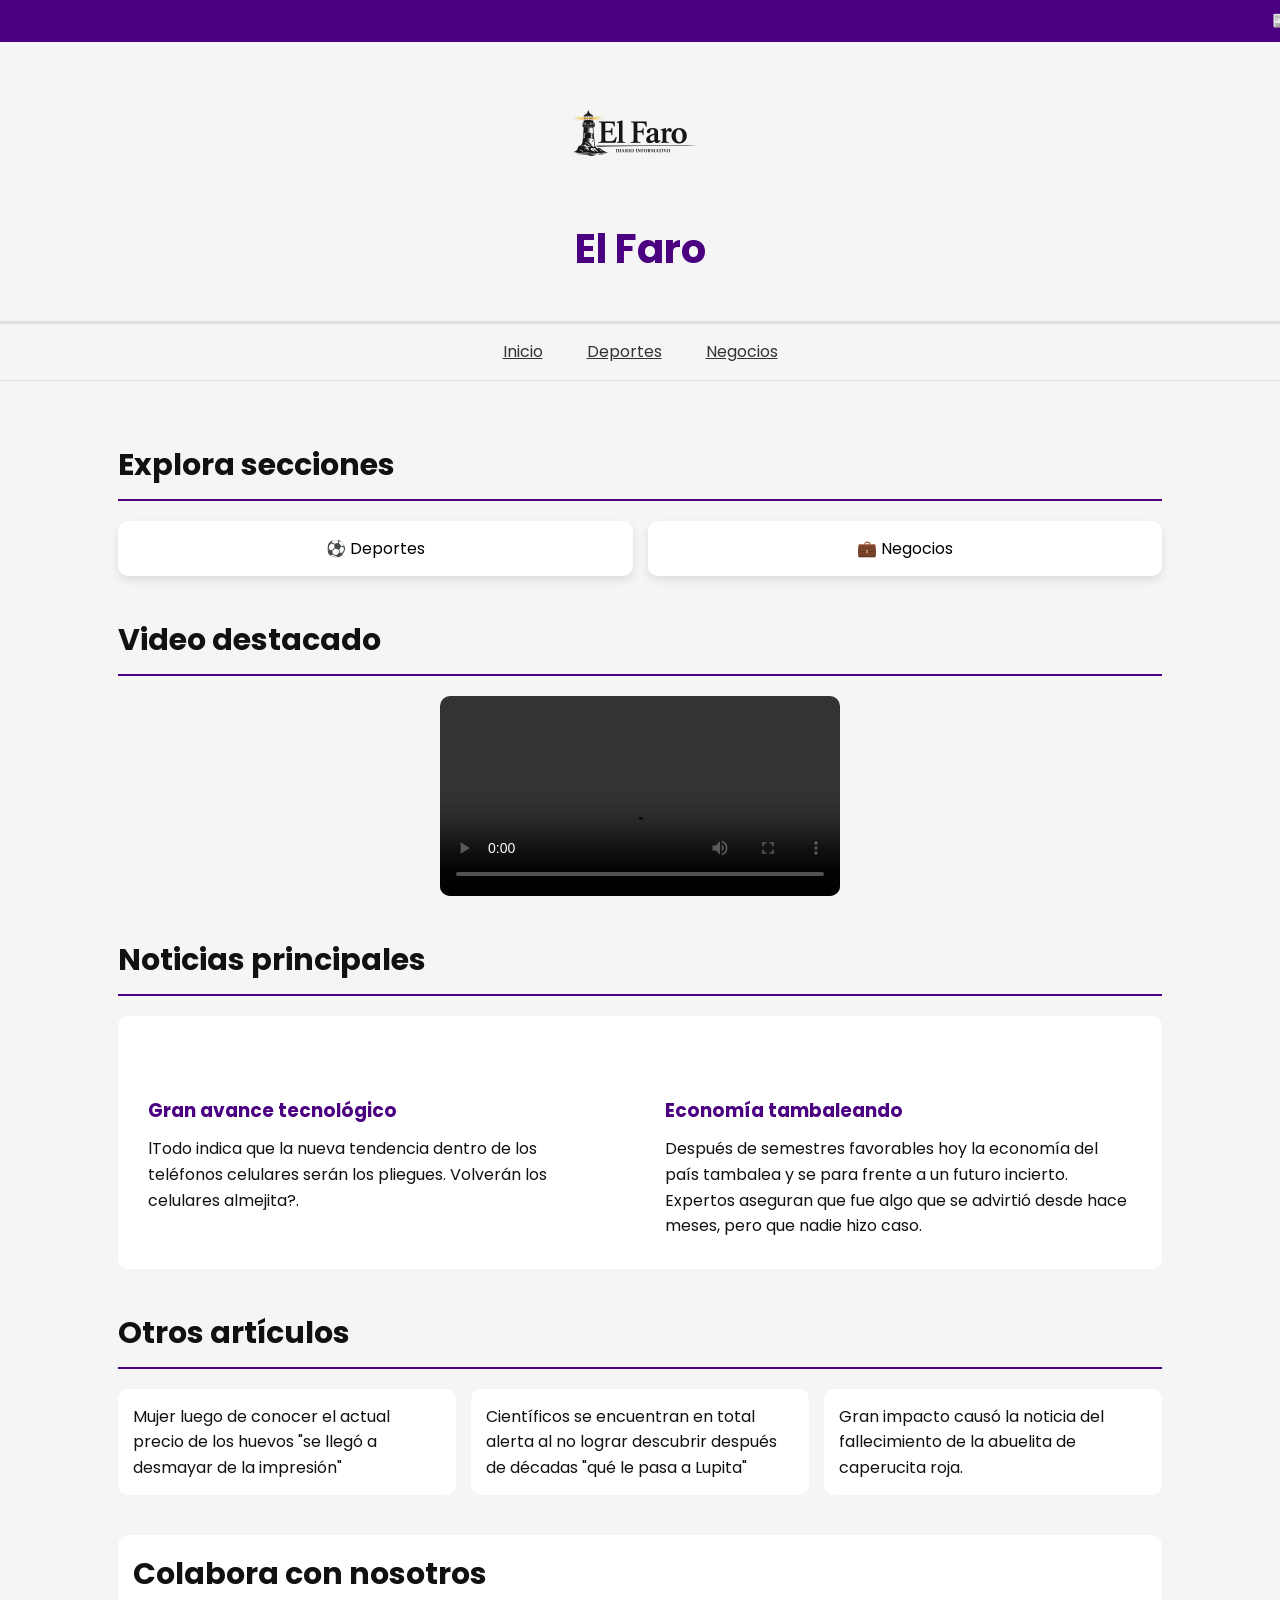
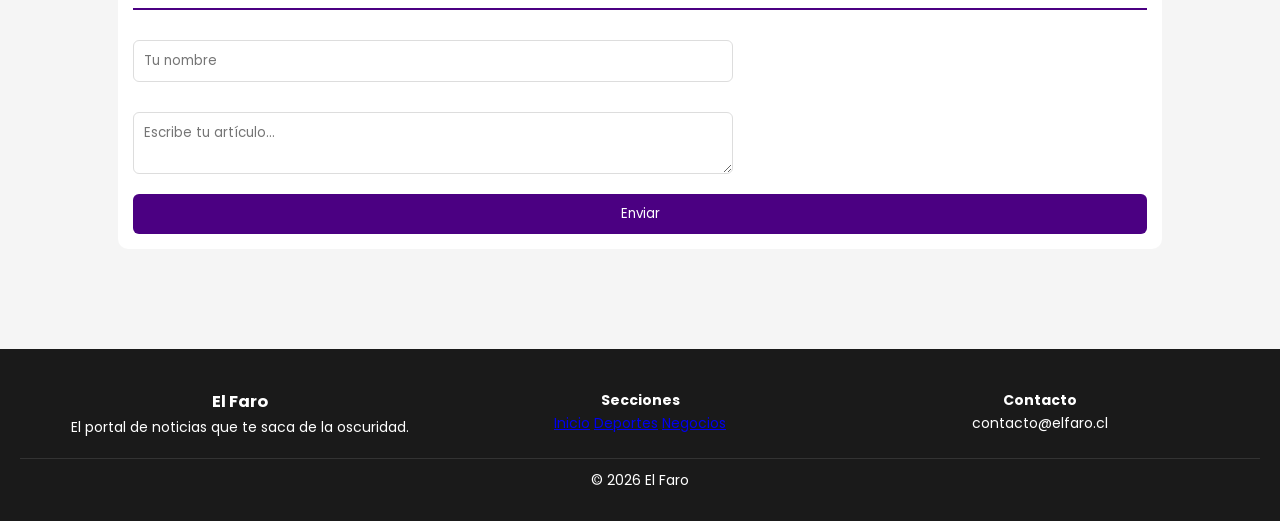
<file: index.html>
﻿<!DOCTYPE html>
<html lang="es">
<head>
<meta charset="UTF-8">
<title>El Faro</title>
<link rel="stylesheet" href="css/estilos.css">
</head>

<body>

<!-- AVISOS -->
<div class="avisos">
<p>📰 Último minuto: La Uf llega a máximos históricos superándo los $40.000 — ⚽ Deportes: ColoColo no logra un triunfo en su aniversario número 101, cayendo ante Palestino — 💼 Negocios: La bolsa se mantiene en alerta ante los nuevos cambios propuestos por el nuevo gobierno — 📢 Colabora con nosotros</p>
</div>

<header>
<img src="img/logo.png" alt="Logo El Faro">
<h1>El Faro</h1>
<div id="fechaHora"></div>
</header>

<nav>
<a href="index.html">Inicio</a>
<a href="deporte.html">Deportes</a>
<a href="negocios.html">Negocios</a>
</nav>

<main>

<section class="accesos">
<h2>Explora secciones</h2>
<div class="accesos-grid">
<a href="deporte.html" class="acceso-card">⚽ Deportes</a>
<a href="negocios.html" class="acceso-card">💼 Negocios</a>
</div>
</section>

<section class="video-section">
<h2>Video destacado</h2>
<article>
<video controls>
<source src="media/video.mp4" type="video/mp4">
</video>
</article>
</section>

<section>
<h2>Noticias principales</h2>
<div class="card">

<div class="noticias-grid">

<article class="card">
<h3>Gran avance tecnológico</h3>
<p>lTodo indica que la nueva tendencia dentro de los teléfonos celulares serán los pliegues. Volverán los celulares almejita?.</p>
</article>

<article class="card">
<h3>Economía tambaleando</h3>
<p>Después de semestres favorables hoy la economía del país tambalea y se para frente a un futuro incierto. Expertos aseguran que fue algo que se advirtió desde hace meses, pero que nadie hizo caso.</p>
</article>

</div>

</div>
</section>

<section class="relacionados">
<h2>Otros artículos</h2>
<div class="mini-grid">
<article class="mini-card">Mujer luego de conocer el actual precio de los huevos "se llegó a desmayar de la impresión"</article>
<article class="mini-card">Científicos se encuentran en total alerta al no lograr descubrir después de décadas "qué le pasa a Lupita"</article>
<article class="mini-card">Gran impacto causó la noticia del fallecimiento de la abuelita de caperucita roja. </article>
</div>
</section>

<section class="card">
<h2>Colabora con nosotros</h2>
<form>
<input type="text" placeholder="Tu nombre" required>
<textarea placeholder="Escribe tu artículo..." required></textarea>
<button type="submit">Enviar</button>
</form>
</section>

</main>

<footer class="footer">
<div class="footer-container">

<div class="footer-col">
<h3>El Faro</h3>
<p>El portal de noticias que te saca de la oscuridad.</p>
</div>

<div class="footer-col">
<h4>Secciones</h4>
<a href="index.html">Inicio</a>
<a href="deporte.html">Deportes</a>
<a href="negocios.html">Negocios</a>
</div>

<div class="footer-col">
<h4>Contacto</h4>
<p>contacto@elfaro.cl</p>
</div>

</div>

<div class="footer-bottom">
© 2026 El Faro
</div>
</footer>


<!-- SCRIPTS -->
<script>
function actualizarHora() {
    const ahora = new Date();
    const opciones = { 
        year: 'numeric', month: 'long', day: 'numeric',
        hour: '2-digit', minute: '2-digit', second: '2-digit'
    };
    document.getElementById("fechaHora").innerHTML = ahora.toLocaleDateString('es-ES', opciones);
}
setInterval(actualizarHora, 1000);
actualizarHora();
<script>

</body>
</html>
</file>
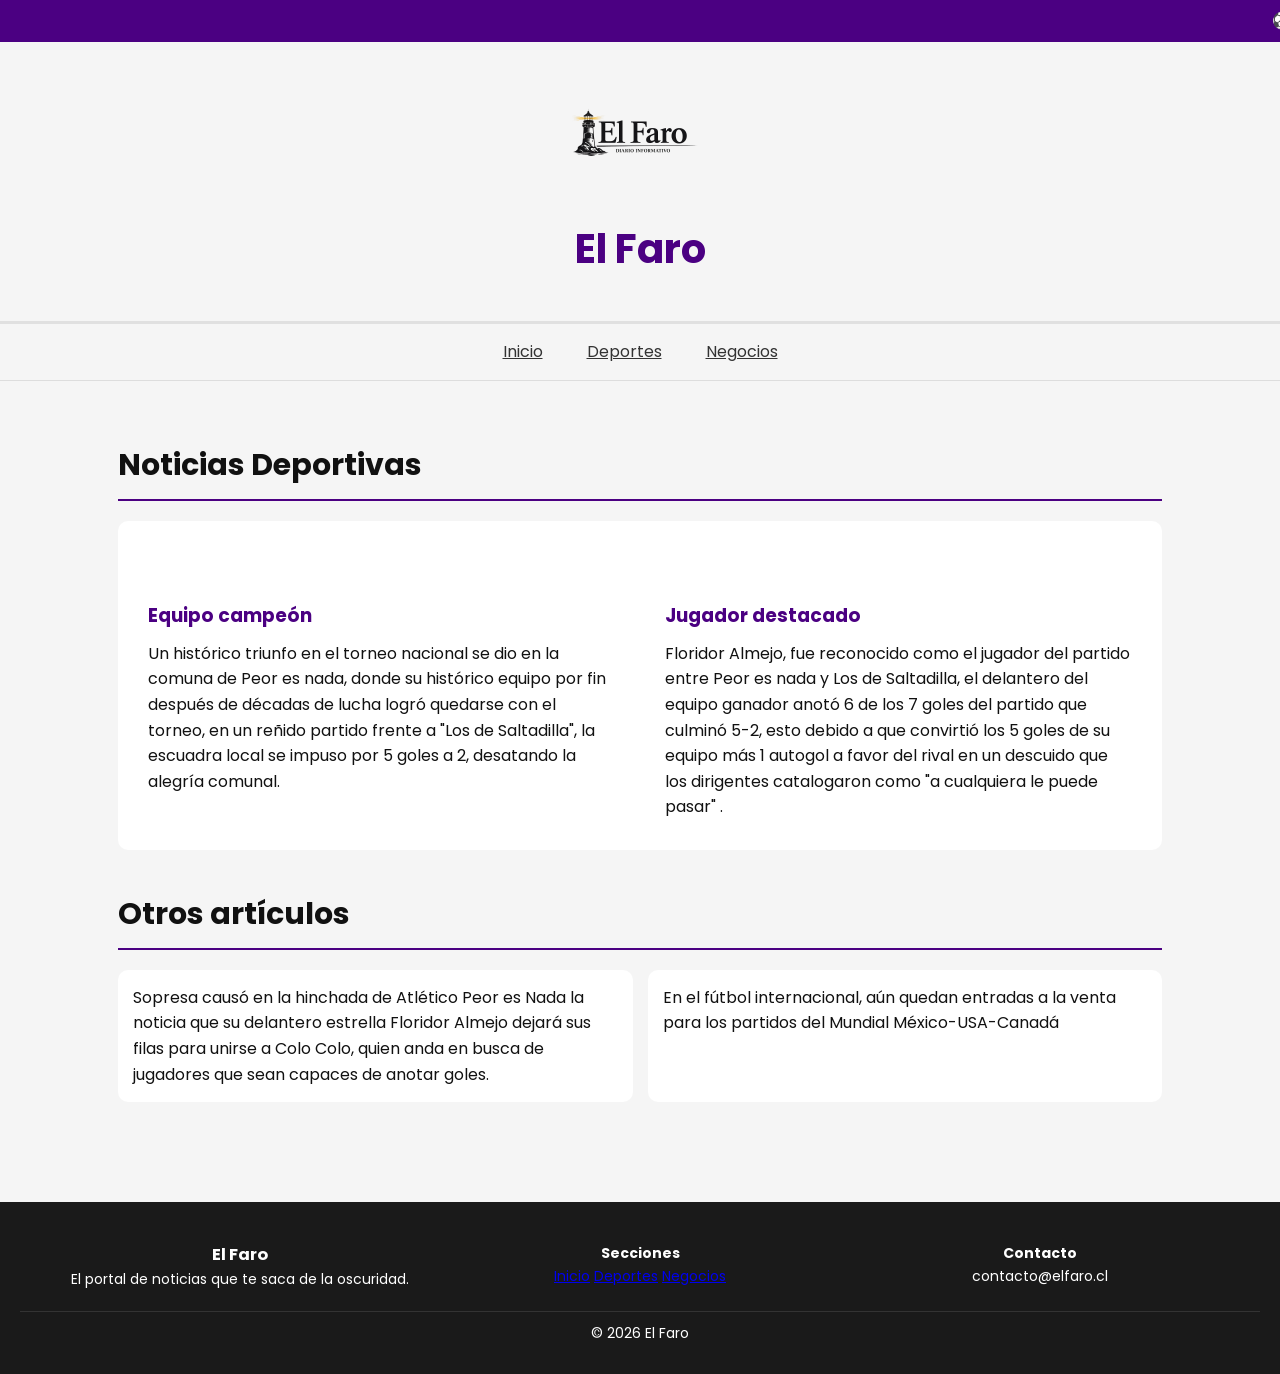
<file: deporte.html>
<!DOCTYPE html>
<html lang="es">
<head>
<meta charset="UTF-8">
<title>Deportes</title>
<link rel="stylesheet" href="css/estilos.css">
</head>

<body>

<div class="avisos">
<p>⚽ Resultados deportivos: ColoColo0-1Palestino    Deportes Hijuelas 4-1Deportivo Machalí — 🏆 Campeonatos: Atlético Peor es nada se corona campeón de la Copa rural — 📢 Colabora con nosotros</p>
</div>

<header>
<img src="img/logo.png" alt="Logo El Faro">
<h1>El Faro</h1>
<div id="fechaHora"></div>
</header>
    
<nav>
<a href="index.html">Inicio</a>
<a href="deporte.html">Deportes</a>
<a href="negocios.html">Negocios</a>
</nav>

<main>

<section>
<h2>Noticias Deportivas</h2>
<div class="card">

<div class="noticias-grid">

<article class="card">
<h3>Equipo campeón</h3>
<p>Un histórico triunfo en el torneo nacional se dio en la comuna de Peor es nada, donde su histórico equipo por fin después de décadas de lucha logró quedarse con el torneo, en un reñido partido frente a "Los de Saltadilla", la escuadra local se impuso por 5 goles a 2, desatando la alegría comunal.</p>
</article>

<article class="card">
<h3>Jugador destacado</h3>
<p>Floridor Almejo, fue reconocido como el jugador del partido entre Peor es nada y Los de Saltadilla, el delantero del equipo ganador anotó 6 de los 7 goles del partido que culminó 5-2, esto debido a que convirtió los 5 goles de su equipo más 1 autogol a favor del rival en un descuido que los dirigentes catalogaron como "a cualquiera le puede pasar" .</p>
</article>

</div>

</div>
</section>

<section class="relacionados">
<h2>Otros artículos</h2>
<div class="mini-grid">
<article class="mini-card">Sopresa causó en la hinchada de Atlético Peor es Nada la noticia que su delantero estrella Floridor Almejo dejará sus filas para unirse a Colo Colo, quien anda en busca de jugadores que sean capaces de anotar goles.</article>
<article class="mini-card">En el fútbol internacional, aún quedan entradas a la venta para los partidos del Mundial México-USA-Canadá</article>
</div>
</section>

</main>

<footer class="footer">
<div class="footer-container">

<div class="footer-col">
<h3>El Faro</h3>
<p>El portal de noticias que te saca de la oscuridad.</p>
</div>

<div class="footer-col">
<h4>Secciones</h4>
<a href="index.html">Inicio</a>
<a href="deporte.html">Deportes</a>
<a href="negocios.html">Negocios</a>
</div>

<div class="footer-col">
<h4>Contacto</h4>
<p>contacto@elfaro.cl</p>
</div>

</div>

<div class="footer-bottom">
© 2026 El Faro
</div>
</footer>

<script>
function actualizarHora() {
    const ahora = new Date();
    const opciones = { 
        year: 'numeric', month: 'long', day: 'numeric',
        hour: '2-digit', minute: '2-digit', second: '2-digit'
    };
    document.getElementById("fechaHora").innerHTML = ahora.toLocaleDateString('es-ES', opciones);
}
setInterval(actualizarHora, 1000);
actualizarHora();
<script>

</body>
</html>
</file>
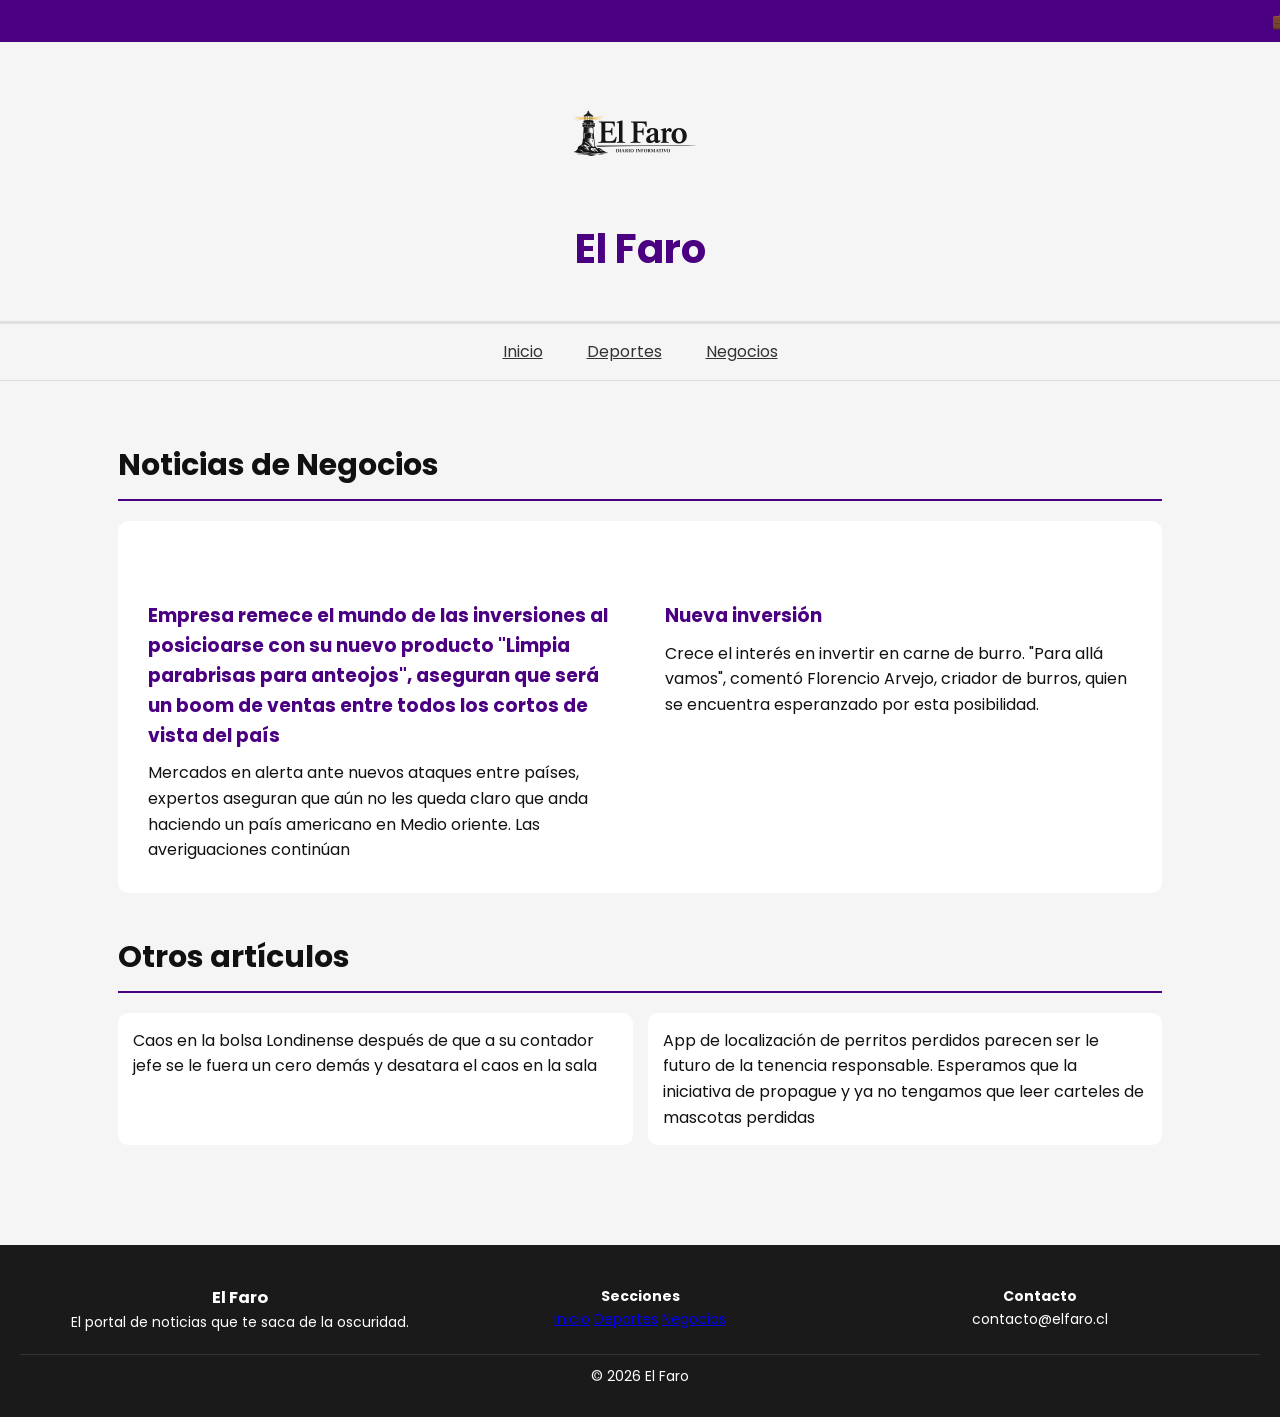
<file: negocios.html>
<!DOCTYPE html>
<html lang="es">
<head>
<meta charset="UTF-8">
<title>Negocios</title>
<link rel="stylesheet" href="css/estilos.css">
</head>
    
<body>

<div class="avisos">
<p>💼 Economía: De mal en peor — 📊 Inversiones: Íbamos bien, pero se les ocurrió decir que estabamos en quiebra. — 📢 Colabora con nosotros</p>
</div>

<header>
<img src="img/logo.png" alt="Logo El Faro">
<h1>El Faro</h1>
<div id="fechaHora"></div>
</header>   
    
<nav>
<a href="index.html">Inicio</a>
<a href="deporte.html">Deportes</a>
<a href="negocios.html">Negocios</a>
</nav>

<main>

<section>
<h2>Noticias de Negocios</h2>
<div class="card">

<div class="noticias-grid">

<article class="card">
<h3>Empresa remece el mundo de las inversiones al posicioarse con su nuevo producto "Limpia parabrisas para anteojos", aseguran que será un boom de ventas entre todos los cortos de vista del país</h3>
<p>Mercados en alerta ante nuevos ataques entre países, expertos aseguran que aún no les queda claro que anda haciendo un país americano en Medio oriente. Las averiguaciones continúan</p>
</article>

<article class="card">
<h3>Nueva inversión</h3>
<p>Crece el interés en invertir en carne de burro. "Para allá vamos", comentó Florencio Arvejo, criador de burros, quien se encuentra esperanzado por esta posibilidad.</p>
</article>

</div>

</div>
</section>

<section class="relacionados">
<h2>Otros artículos</h2>
<div class="mini-grid">
<article class="mini-card">Caos en la bolsa Londinense después de que a su contador jefe se le fuera un cero demás y desatara el caos en la sala</article>
<article class="mini-card">App de localización de perritos perdidos parecen ser le futuro de la tenencia responsable. Esperamos que la iniciativa de propague y ya no tengamos que leer carteles de mascotas perdidas</article>
</div>
</section>

</main>

<footer class="footer">
<div class="footer-container">

<div class="footer-col">
<h3>El Faro</h3>
<p>El portal de noticias que te saca de la oscuridad.</p>
</div>

<div class="footer-col">
<h4>Secciones</h4>
<a href="index.html">Inicio</a>
<a href="deporte.html">Deportes</a>
<a href="negocios.html">Negocios</a>
</div>

<div class="footer-col">
<h4>Contacto</h4>
<p>contacto@elfaro.cl</p>
</div>

</div>

<div class="footer-bottom">
© 2026 El Faro
</div>
</footer>


<script>
function actualizarHora() {
    const ahora = new Date();
    const opciones = { 
        year: 'numeric', month: 'long', day: 'numeric',
        hour: '2-digit', minute: '2-digit', second: '2-digit'
    };
    document.getElementById("fechaHora").innerHTML = ahora.toLocaleDateString('es-ES', opciones);
}
setInterval(actualizarHora, 1000);
actualizarHora();
<script>
    
</body>
</html>
</file>
<file: css/estilos.css>
﻿/* Importación de fuente externa desde Google Fonts */
@import url('https://fonts.googleapis.com/css2?family=Poppins:wght@300;400;600&display=swap');

/* Reset básico */
* {
    margin: 0;
    padding: 0;
    box-sizing: border-box;
}

/* Estilo general del sitio */
body {
    font-family: 'Poppins', sans-serif; /* Nueva tipografía */
    font-size: 16px;
    background-color: #f5f5f5; /* Fondo gris solicitado */
    color: #111;
    line-height: 1.6;
}

/* Header */
header {
    border-bottom: 3px solid #e0e0e0;
    padding: 30px 0;
    text-align: center;
}

header img {
    width: 15%;
    max-width: 200px;
    margin-bottom: 10px;
}

header h1 {
    font-size: 40px;
    color: #4b0082;
    font-weight: bold;
}

/* Navegación */
nav {
    border-bottom: 1px solid #ddd;
    padding: 15px 0;
    text-align: center;
}

/* Links con subrayado por defecto */
nav a {
    text-decoration: underline;
    color: #333;
    margin: 0 20px;
    font-weight: 400;
}

/* Hover en links */
nav a:hover {
    font-weight: bold; /* Negrita */
    text-decoration: none; /* Sin subrayado */
}

/* Contenedor principal */
section {
    width: 90%;
    margin: 40px auto;
}

/* Títulos */
section h2 {
    font-size: 30px;
    margin-bottom: 20px;
    border-bottom: 2px solid #4b0082;
    padding-bottom: 10px;
}

/* Artículos en grilla */

/* Se convierte la tabla en grid visual */
table {
    display: grid;
    grid-template-columns: repeat(3, 1fr); /* 3 columnas */
    gap: 20px;
    background-color: transparent;
}

/* Encabezado de tabla oculto */
th {
    display: none;
}

/* Cada fila como tarjeta */
tr {
    display: block;
    background-color: #ffffff; /* Fondo blanco */
    padding: 20px;
    border-radius: 8px;
    transition: 0.3s;
}

/* Contenido dentro de tarjetas */
td {
    display: block;
    margin-bottom: 10px;
}

/* Hover en bloques */
tr:hover {
    background-color: #000000;
    color: #ffffff;
}

/* Multimedia */
video, audio {
    margin-top: 20px;
    width: 50%;
}

/* Footer personalizado */
footer {
    margin-top: 50px;
    padding: 20px;
    text-align: center;
    font-size: 14px;
    background-color: #c9d2d0; /* color solicitado */
    color: #31231e; /* color solicitado */
}

/* Modificaciones Responsivas */

/* Tablet */
@media (max-width: 900px) {
    table {
        grid-template-columns: repeat(2, 1fr);
    }
}

/* Celular */
@media (max-width: 500px) {
    table {
        grid-template-columns: 1fr;
    }
}
/* Fecha y hora */
#fechaHora {
    margin-top: 10px;
    font-size: 14px;
    color: #555;
}

/* Contador de artículos */
#contadorArticulos {
    font-weight: bold;
    color: #4b0082;
}

/* Formularios (artículos y contacto) */
section input,
section textarea {
    width: 100%;
    max-width: 600px;
    padding: 10px;
    margin: 10px 0;
    border: 1px solid #ddd;
    border-radius: 6px;
    font-family: 'Poppins', sans-serif;
}

/* Botones */
section button {
    background-color: #4b0082;
    color: #fff;
    border: none;
    padding: 10px 15px;
    border-radius: 6px;
    cursor: pointer;
    transition: 0.3s;
    font-family: 'Poppins', sans-serif;
}

    /* Hover botón */
    section button:hover {
        background-color: #000;
    }

/* Subtítulos (formularios) */
section h3 {
    margin-top: 30px;
    margin-bottom: 10px;
    color: #4b0082;
}

/* Ajustes responsivos para formularios */
@media (max-width: 500px) {
    section input,
    section textarea {
        width: 100%;
    }
}

.card {
    background-color: #ffffff;
    padding: 20px;
    border-radius: 8px;
    margin-top: 20px;
    transition: 0.3s;
}

/* Hover igual que artículos */
.card:hover {
    background-color: #000000;
    color: #ffffff;
}

/* Inputs dentro de tarjetas */
.card input,
.card textarea {
    width: 100%;
    padding: 10px;
    margin: 10px 0;
    border: 1px solid #ddd;
    border-radius: 6px;
    font-family: 'Poppins', sans-serif;
}

/* Botones */
.card button {
    background-color: #4b0082;
    color: #fff;
    border: none;
    padding: 10px 15px;
    border-radius: 6px;
    cursor: pointer;
    transition: 0.3s;
}

/* Hover botón */
.card button:hover {
    background-color: #000;
}

/* Títulos */
.card h3 {
    margin-bottom: 10px;
    color: #4b0082;
}
/* ===== AVISOS ===== */
.avisos {
    background: #4b0082;
    color: white;
    text-align: center;
    padding: 8px;
    overflow: hidden;
}

/* ===== MAIN ===== */
main {
    max-width: 1200px;
    margin: auto;
    padding: 20px;
}

/* ===== ACCESOS ===== */
.accesos-grid {
    display: grid;
    grid-template-columns: repeat(auto-fit, minmax(200px, 1fr));
    gap: 15px;
}

.acceso-card {
    background: white;
    padding: 20px;
    border-radius: 10px;
    text-align: center;
    text-decoration: none;
    color: black;
    box-shadow: 0 4px 10px rgba(0,0,0,0.1);
}

/* ===== CARDS ===== */
.card {
    background: white;
    padding: 20px;
    border-radius: 10px;
}

/* ===== MINI ARTICULOS ===== */
.mini-grid {
    display: grid;
    grid-template-columns: repeat(auto-fit, minmax(150px, 1fr));
    gap: 10px;
}

.mini-card {
    background: white;
    padding: 10px;
    border-radius: 8px;
}

/* ===== FOOTER ===== */
.footer {
    background: #1a1a1a;
    color: white;
    margin-top: 40px;
}

.footer-container {
    display: grid;
    grid-template-columns: repeat(auto-fit, minmax(200px, 1fr));
    padding: 20px;
}

.footer-bottom {
    text-align: center;
    padding: 10px;
    border-top: 1px solid #333;
}
.mini-card:hover {
    transform: scale(1.03);
    background: #f0f0f0;
    cursor: pointer;
}
nav a:hover {
    color: #4b0082;
}
.mini-card:hover {
    transform: scale(1.03);
    background: #f0f0f0;
    cursor: pointer;
}
/* NAV */
nav a {
    position: relative;
}

    nav a:hover {
        color: #4b0082;
    }

/* HOVER CARDS */
.card:hover {
    transform: translateY(-3px);
    transition: 0.3s;
}

/* MINI CARDS */
.mini-card:hover {
    transform: scale(1.05);
    background: #f0f0f0;
    cursor: pointer;
    transition: 0.3s;
}

/* ACCESOS */
.acceso-card:hover {
    transform: translateY(-5px);
    background: #4b0082;
    color: white;
    transition: 0.3s;
}
/* ===== AVISOS TIPO HUINCHA ===== */
.avisos {
    background: #4b0082;
    color: white;
    overflow: hidden;
    white-space: nowrap;
}

.avisos p {
    display: inline-block;
    padding-left: 100%;
    animation: ticker 15s linear infinite;
}

@keyframes ticker {
    0% { transform: translateX(0); }
    100% { transform: translateX(-100%); }
}

/* ===== MAIN ===== */
main {
    max-width: 1200px;
    margin: auto;
    padding: 20px;
}

/* ===== VIDEO ===== */
.video-section video {
    width: 100%;
    max-width: 400px;
    display: block;
    margin: auto;
    border-radius: 10px;
}

/* ===== ACCESOS ===== */
.accesos-grid {
    display: grid;
    grid-template-columns: repeat(auto-fit, minmax(200px, 1fr));
    gap: 15px;
}

.acceso-card {
    background: white;
    padding: 20px;
    border-radius: 10px;
    text-align: center;
    text-decoration: none;
    color: black;
}

.acceso-card:hover {
    background: #4b0082;
    color: white;
}

/* ===== CARDS ===== */
.card {
    background: white;
    padding: 20px;
    border-radius: 10px;
}

/* ===== MINI ===== */
.mini-grid {
    display: grid;
    grid-template-columns: repeat(auto-fit, minmax(150px, 1fr));
    gap: 10px;
}

.mini-card {
    background: white;
    padding: 10px;
    border-radius: 8px;
}

.mini-card:hover {
    transform: scale(1.05);
}

/*FORMA */
form {
    display: flex;
    flex-direction: column;
    gap: 10px;
}

form input, form textarea {
    padding: 10px;
    border-radius: 8px;
    border: 1px solid #ccc;
}

form button {
    background: #4b0082;
    color: white;
    border: none;
    padding: 10px;
    border-radius: 8px;
}

/*FOOTER */
.footer {
    background: #1a1a1a;
    color: white;
    margin-top: 40px;
}

.footer-container {
    display: grid;
    grid-template-columns: repeat(auto-fit, minmax(200px, 1fr));
    padding: 20px;
}

.footer-bottom {
    text-align: center;
    padding: 10px;
}
/* AVISOS */
.avisos {
    background: #4b0082;
    color: white;
    overflow: hidden;
    white-space: nowrap;
}
.avisos p {
    display: inline-block;
    padding-left: 100%;
    animation: ticker 15s linear infinite;
}
@keyframes ticker {
    0% { transform: translateX(0); }
    100% { transform: translateX(-100%); }
}

/* MAIN */
main {
    max-width: 1200px;
    margin: auto;
    padding: 20px;
}

/* VIDEO */
.video-section video {
    width: 100%;
    max-width: 400px;
    display: block;
    margin: auto;
    border-radius: 10px;
}

/* GRID */
.accesos-grid, .mini-grid {
    display: grid;
    gap: 15px;
    grid-template-columns: repeat(auto-fit, minmax(150px, 1fr));
}

/* CARDS */
.card, .mini-card, .acceso-card {
    background: white;
    padding: 15px;
    border-radius: 10px;
}

/* HOVER */
.mini-card:hover, .acceso-card:hover {
    transform: scale(1.05);
    transition: 0.3s;
}

/* FORM */
form {
    display: flex;
    flex-direction: column;
    gap: 10px;
}

/* FOOTER */
.footer {
    background: #1a1a1a;
    color: white;
}
.footer-container {
    display: grid;
    grid-template-columns: repeat(auto-fit, minmax(200px, 1fr));
    padding: 20px;
}
.footer-bottom {
    text-align: center;
    padding: 10px;
}
.noticias-grid {
    display: grid;
    grid-template-columns: repeat(auto-fit, minmax(250px, 1fr));
    gap: 20px;
}
</file>
